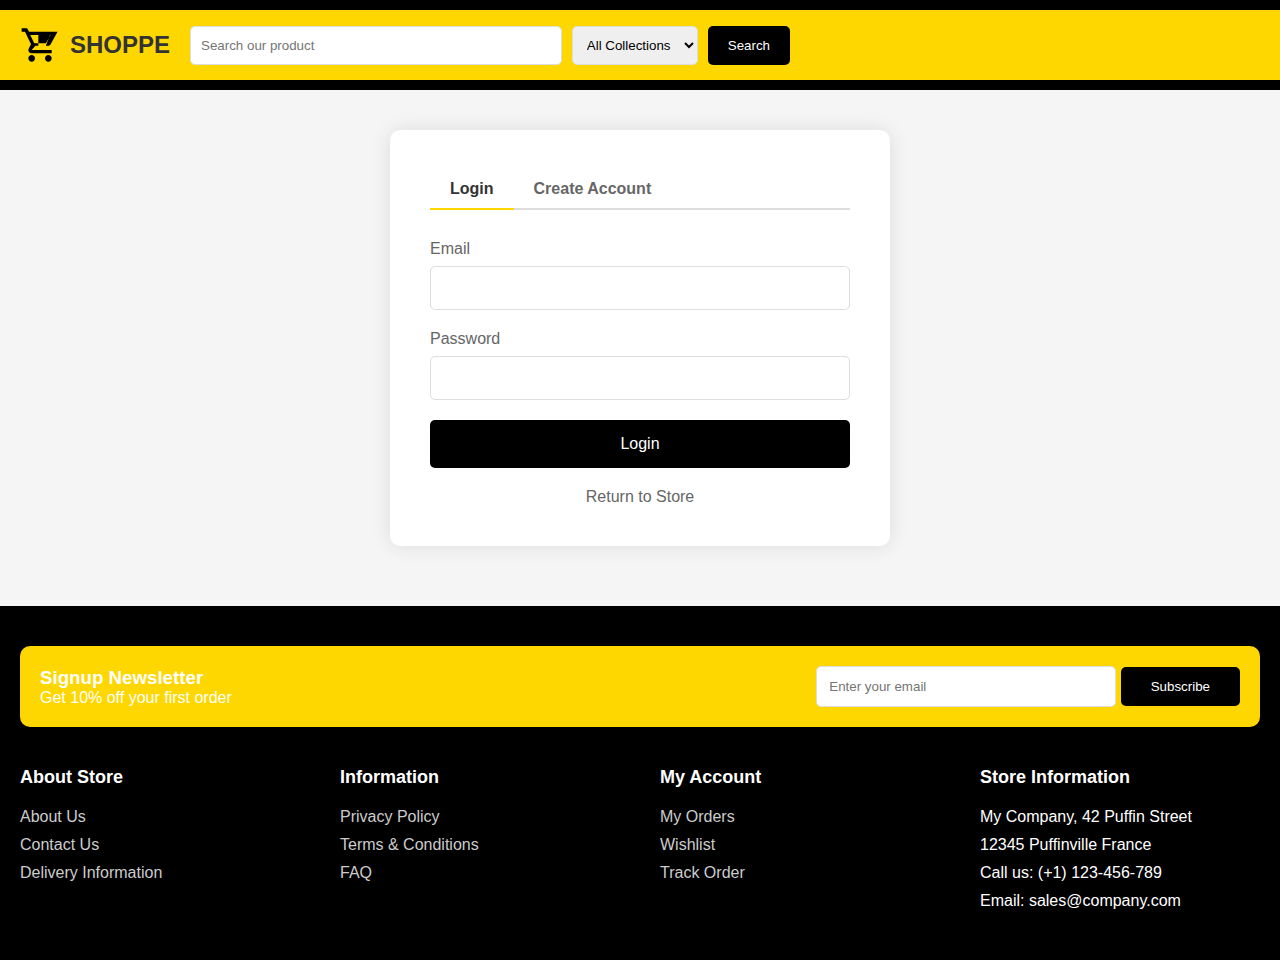
<file: sign-in-sign-up.html>
<!DOCTYPE html>
<html lang="en">
<head>
    <meta charset="UTF-8">
    <meta name="viewport" content="width=device-width, initial-scale=1.0">
    <title>Shoppe Super Market - Login/Signup</title>
    <style>
        /* Reset and base styles */
        * {
            margin: 0;
            padding: 0;
            box-sizing: border-box;
            font-family: 'Arial', sans-serif;
        }

        :root {
            --primary-color: #FFD700;
            --text-color: #333;
            --bg-color: #fff;
            --border-color: #ddd;
        }

        body {
            background-color: #f5f5f5;
        }
        input{
            outline:none;
        }

        /* Header styles */
        .header {
            background-color: #000;
            color: white;
            padding: 10px 0;
        }

        .top-bar {
            display: flex;
            justify-content: space-between;
            align-items: center;
            padding: 0 20px;
            font-size: 14px;
        }

        .main-header {
            background-color: var(--primary-color);
            padding: 15px 20px;
            display: flex;
            align-items: center;
            gap: 20px;
        }

        .logo {
            display: flex;
            align-items: center;
            gap: 10px;
            text-decoration: none;
            color: var(--text-color);
        }

        .logo img {
            width: 40px;
            height: 40px;
        }

        .logo-text {
            font-size: 24px;
            font-weight: bold;
        }

        .search-bar {
            flex-grow: 1;
            display: flex;
            gap: 10px;
            max-width: 600px;
        }

        .search-bar input {
            flex-grow: 1;
            padding: 10px;
            border: 1px solid var(--border-color);
            border-radius: 5px;
        }

        .search-bar select {
            padding: 10px;
            border: 1px solid var(--border-color);
            border-radius: 5px;
        }

        .search-bar button {
            padding: 10px 20px;
            background-color: #000;
            color: white;
            border: none;
            border-radius: 5px;
            cursor: pointer;
        }

        .header-buttons {
            position:absolute;
            right:20px;
            display: flex;
            gap: 20px;
            align-items: center;
        }

        /* Main content styles */
        .main-content {
            max-width: 1200px;
            margin: 40px auto;
            padding: 0 20px;
        }

        .auth-container {
            background-color: var(--bg-color);
            border-radius: 10px;
            box-shadow: 0 0 20px rgba(0, 0, 0, 0.1);
            padding: 40px;
            max-width: 500px;
            margin: 0 auto;
        }

        .auth-tabs {
            display: flex;
            margin-bottom: 30px;
            border-bottom: 2px solid var(--border-color);
        }

        .auth-tab {
            padding: 10px 20px;
            cursor: pointer;
            font-weight: bold;
            color: #666;
        }

        .auth-tab.active {
            color: var(--text-color);
            border-bottom: 2px solid var(--primary-color);
            margin-bottom: -2px;
        }

        .auth-form {
            display: none;
        }

        .auth-form.active {
            display: block;
        }

        .form-group {
            margin-bottom: 20px;
        }

        .form-group label {
            display: block;
            margin-bottom: 8px;
            color: #666;
        }

        .form-group input {
            width: 100%;
            padding: 12px;
            border: 1px solid var(--border-color);
            border-radius: 5px;
            font-size: 16px;
        }

        .submit-btn {
            width: 100%;
            padding: 15px;
            background-color: #000;
            color: white;
            border: none;
            border-radius: 5px;
            font-size: 16px;
            cursor: pointer;
            transition: background-color 0.3s;
        }

        .submit-btn:hover {
            background-color: #333;
        }

        .return-link {
            display: block;
            text-align: center;
            margin-top: 20px;
            color: #666;
            text-decoration: none;
        }

        .return-link:hover {
            color: #000;
        }

        /* Footer styles */
        .footer {
            background-color: #000;
            color: white;
            padding: 40px 20px;
            margin-top: 60px;
        }

        .newsletter {
            background-color: var(--primary-color);
            padding: 20px;
            border-radius: 10px;
            display: flex;
            align-items: center;
            justify-content: space-between;
            margin-bottom: 40px;
        }

        .newsletter input {
            padding: 12px;
            border: 1px solid var(--border-color);
            border-radius: 5px;
            width: 300px;
            max-width: 100%;
        }

        .newsletter button {
            padding: 12px 30px;
            background-color: #000;
            color: white;
            border: none;
            border-radius: 5px;
            cursor: pointer;
        }

        .footer-content {
            display: grid;
            grid-template-columns: repeat(auto-fit, minmax(200px, 1fr));
            gap: 40px;
        }

        .footer-section h3 {
            margin-bottom: 20px;
            font-size: 18px;
        }

        .footer-section ul {
            list-style: none;
        }

        .footer-section ul li {
            margin-bottom: 10px;
        }

        .footer-section ul li a {
            color: #ccc;
            text-decoration: none;
        }
        .back-home{
            position: absolute;
            top: 200px;
            z-index: 999;
        }
        /* Responsive styles */
        @media (max-width: 768px) {
            .main-header {
                flex-direction: column;
                padding: 10px;
            }

            .search-bar {
                width: 100%;
                flex-direction: column;
            }

            .header-buttons {
                width: 100%;
                justify-content: center;
                margin-top: 10px;
            }

            .auth-container {
                padding: 20px;
            }

            .newsletter {
                flex-direction: column;
                gap: 20px;
                text-align: center;
            }

            .newsletter input {
                width: 100%;
            }
        }

        @media (max-width: 480px) {
            .auth-tab {
                padding: 10px;
                font-size: 14px;
            }

            .form-group input {
                font-size: 14px;
            }

            .footer-content {
                grid-template-columns: 1fr;
            }
        }
    </style>
</head>
<body>
    <!-- Header -->
    <header class="header">
      
        <div class="main-header">
            <a href="#" class="logo">
                <img src="data:image/svg+xml,%3Csvg xmlns='http://www.w3.org/2000/svg' width='40' height='40' viewBox='0 0 24 24'%3E%3Cpath fill='%23000' d='M7 22q-.825 0-1.413-.588T5 20q0-.825.588-1.413T7 18q.825 0 1.413.588T9 20q0 .825-.588 1.413T7 22m10 0q-.825 0-1.413-.588T15 20q0-.825.588-1.413T17 18q.825 0 1.413.588T19 20q0 .825-.588 1.413T17 22M6.15 6l2.4 5h7l2.75-5H6.15M7 17q-1.125 0-1.7-.988t-.05-1.962L6.6 11.6 3 4H1V2h3.27l1.15 2h17.1l-4.13 7.5q-.275.5-.738.75T16.75 12.5h-7.5L7 15h12v2H7m4-4.5h4.5L18 6h-7v6.5Z'/%3E%3C/svg%3E" alt="Logo">
                <span class="logo-text">SHOPPE</span>
            </a>
            <div class="search-bar">
                <input type="text" placeholder="Search our product">
                <select>
                    <option>All Collections</option>
                    <option value="all">All Collection <i class="fas fa-chevron-down" ></i> </option> 
                    <option value="cameras">Cameras</option>
                    <option value="lenses">Lenses</option>
                    <option value="accessories">Accessories</option>
                </select>
                <button>Search</button>
            </div>
           
        </div>
    </header>

    <!-- Main Content -->
    <main class="main-content">
        <div class="auth-container">
            <div class="auth-tabs">
                <div class="auth-tab active" data-tab="login">Login</div>
                <div class="auth-tab" data-tab="signup">Create Account</div>
            </div>

            <!-- Login Form -->
            <form class="auth-form active" id="login-form">
                <div class="form-group">
                    <label for="login-email">Email</label>
                    <input type="email" id="login-email" required>
                </div>
                <div class="form-group">
                    <label for="login-password">Password</label>
                    <input type="password" id="login-password" required>
                </div>
                <button type="submit" class="submit-btn">Login</button>
                <a href="index.html" class="return-link">Return to Store</a>
            </form>

            <!-- Signup Form -->
            <form class="auth-form" id="signup-form">
                <div class="form-group">
                    <label for="signup-firstname">First Name</label>
                    <input type="text" id="signup-firstname" required>
                </div>
                <div class="form-group">
                    <label for="signup-lastname">Last Name</label>
                    <input type="text" id="signup-lastname" required>
                </div>
                <div class="form-group">
                    <label for="signup-email">Email</label>
                    <input type="email" id="signup-email" required>
                </div>
                <div class="form-group">
                    <label for="signup-password">Password</label>
                    <input type="password" id="signup-password" required>
                </div>
                <button type="submit" class="submit-btn">Create Account</button>
                <a href="index.html" class="return-link">Return to Store</a>
            </form>

            
        </div>
    </main>

    <!-- Footer -->
    <footer class="footer">
        <div class="newsletter">
            <div>
                <h3>Signup Newsletter</h3>
                <p>Get 10% off your first order</p>
            </div>
            <div>
                <input type="email" placeholder="Enter your email">
                <button>Subscribe</button>
            </div>
        </div>
        <div class="footer-content">
            <div class="footer-section">
                <h3>About Store</h3>
                <ul>
                    <li><a href="#">About Us</a></li>
                    <li><a href="#">Contact Us</a></li>
                    <li><a href="#">Delivery Information</a></li>
                </ul>
            </div>
            <div class="footer-section">
                <h3>Information</h3>
                <ul>
                    <li><a href="#">Privacy Policy</a></li>
                    <li><a href="#">Terms & Conditions</a></li>
                    <li><a href="#">FAQ</a></li>
                </ul>
            </div>
            <div class="footer-section">
                <h3>My Account</h3>
                <ul>
                    <li><a href="#">My Orders</a></li>
                    <li><a href="#">Wishlist</a></li>
                    <li><a href="#">Track Order</a></li>
                </ul>
            </div>
            <div class="footer-section">
                <h3>Store Information</h3>
                <ul>
                    <li>My Company, 42 Puffin Street</li>
                    <li>12345 Puffinville France</li>
                    <li>Call us: (+1) 123-456-789</li>
                    <li>Email: sales@company.com</li>
                </ul>
            </div>
        </div>
    </footer>

    <script>
        // Tab switching functionality
        const tabs = document.querySelectorAll('.auth-tab');
        const forms = document.querySelectorAll('.auth-form');

        tabs.forEach(tab => {
            tab.addEventListener('click', () => {
                // Remove active class from all tabs and forms
                tabs.forEach(t => t.classList.remove('active'));
                forms.forEach(f => f.classList.remove('active'));

                // Add active class to clicked tab and corresponding form
                tab.classList.add('active');
                document.querySelector(`.auth-form#${tab.dataset.tab}-form`).classList.add('active');
            });
        });

        // Form submission handling
        const loginForm = document.getElementById('login-form');
        const signupForm = document.getElementById('signup-form');

        loginForm.addEventListener('submit', (e) => {
            e.preventDefault();
            const email = document.getElementById('login-email').value;
            const password = document.getElementById('login-password').value;
            console.log('Login attempt:', { email, password });
            // Add your login logic here
        });

        signupForm.addEventListener('submit', (e) => {
            e.preventDefault();
            const firstName = document.getElementById('signup-firstname').value;
            const lastName = document.getElementById('signup-lastname').value;
            const email = document.getElementById('signup-email').value;
            const password = document.getElementById('signup-password').value;
            console.log('Signup attempt:', { firstName, lastName, email, password });
            // Add your signup logic here
        });
    </script>
</body>
</html>
</file>
